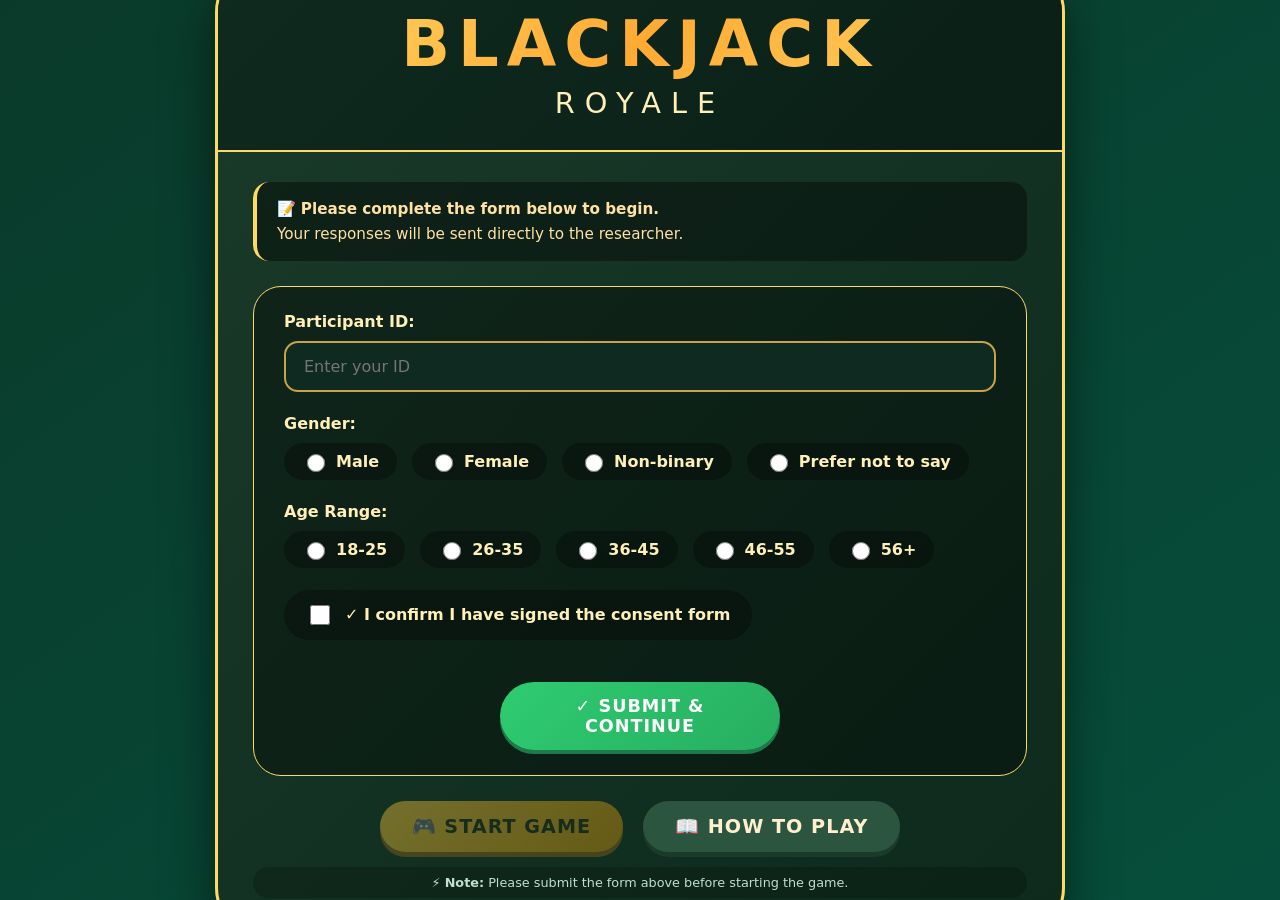
<file: index.html>
<!DOCTYPE html>
<html lang="en">
<head>
    <meta charset="UTF-8">
    <meta name="viewport" content="width=device-width, initial-scale=1.0, user-scalable=yes">
    <title>Blackjack Royale | Participant Registration</title>
    <link rel="stylesheet" href="style.css">
    <link rel="stylesheet" href="pregame.css">
</head>
<body>
    <div class="pre-game-wrapper">
        <div class="pre-game-card">
            <!-- Big Game Title -->
            <div class="game-title-header">
                <h1>BLACKJACK</h1>
                <h2>ROYALE</h2>
            </div>

            <div class="form-container">
                <!-- Instructions -->
                <div class="info-message">
                    📝 <strong>Please complete the form below to begin.</strong><br>
                    Your responses will be sent directly to the researcher.
                </div>

                <!-- CUSTOM FORM -->
                <div class="custom-form-container">
                    <form id="participantForm" class="participant-form">
                        <div class="form-group">
                            <label for="participantId">Participant ID:</label>
                            <input type="text" id="participantId" name="participantId" class="form-input" placeholder="Enter your ID" required>
                        </div>

                        <div class="form-group">
                            <label>Gender:</label>
                            <div class="radio-group-custom">
                                <label class="radio-custom">
                                    <input type="radio" name="gender" value="Male"> Male
                                </label>
                                <label class="radio-custom">
                                    <input type="radio" name="gender" value="Female"> Female
                                </label>
                                <label class="radio-custom">
                                    <input type="radio" name="gender" value="Non-binary"> Non-binary
                                </label>
                                <label class="radio-custom">
                                    <input type="radio" name="gender" value="Prefer not to say"> Prefer not to say
                                </label>
                            </div>
                        </div>

                        <div class="form-group">
                            <label>Age Range:</label>
                            <div class="radio-group-custom">
                                <label class="radio-custom">
                                    <input type="radio" name="age" value="18-25"> 18-25
                                </label>
                                <label class="radio-custom">
                                    <input type="radio" name="age" value="26-35"> 26-35
                                </label>
                                <label class="radio-custom">
                                    <input type="radio" name="age" value="36-45"> 36-45
                                </label>
                                <label class="radio-custom">
                                    <input type="radio" name="age" value="46-55"> 46-55
                                </label>
                                <label class="radio-custom">
                                    <input type="radio" name="age" value="56+"> 56+
                                </label>
                            </div>
                        </div>

                        <div class="form-group checkbox-group">
                            <label class="checkbox-custom">
                                <input type="checkbox" id="consent" required>
                                <span>✓ I confirm I have signed the consent form</span>
                            </label>
                        </div>

                        <div class="form-status" id="formStatus" style="display: none;"></div>

                        <div class="form-buttons">
                            <button type="submit" class="submit-form-btn">✓ SUBMIT & CONTINUE</button>
                        </div>
                    </form>
                </div>

                <div class="action-buttons-pregame">
                    <button id="startGameBtnPre" class="start-game-btn" disabled>🎮 START GAME</button>
                    <button id="howToPlayBtn" class="how-to-play-btn">📖 HOW TO PLAY</button>
                </div>

                <div class="form-note">
                    ⚡ <strong>Note:</strong> Please submit the form above before starting the game.
                </div>
            </div>
        </div>
    </div>

    <!-- How To Play Modal -->
    <div id="howToPlayModal" class="modal-overlay" style="display: none;">
        <div class="modal-content">
            <div class="modal-header">
                <h2>📜 HOW TO PLAY BLACKJACK ROYALE</h2>
                <button id="closeModalBtn" class="close-modal">&times;</button>
            </div>
            <div class="modal-body">
                <p><strong>🎯 Goal:</strong> Beat the dealer's hand without exceeding 21.</p>
                <p><strong>🃏 Card Values:</strong> Number cards = face value. Face cards (J, Q, K) = 10. Ace = 11 or 1.</p>
                <p><strong>⚙️ Gameplay Rules:</strong></p>
                <ul>
                    <li>Place bet (min 25 points) → Click "PLACE BET" then "NEW HAND".</li>
                    <li><strong>HIT</strong> → Take another card. <strong>STAND</strong> → End your turn.</li>
                    <li><strong>DOUBLE</strong> → Double bet, receive exactly one more card.</li>
                    <li><strong>SPLIT</strong> → If first two cards have same rank, split into two hands.</li>
                    <li><strong>Insurance/Even Money</strong> offered when dealer shows Ace.</li>
                    <li>Blackjack pays 3:2. Dealer stands on soft 17.</li>
                    <li>Complete 50 hands maximum.</li>
                </ul>
            </div>
            <div class="modal-footer">
                <button id="closeModalOnlyBtn" class="start-game-modal-btn">CLOSE</button>
            </div>
        </div>
    </div>

    <script src="pregame.js"></script>
</body>
</html>
</file>
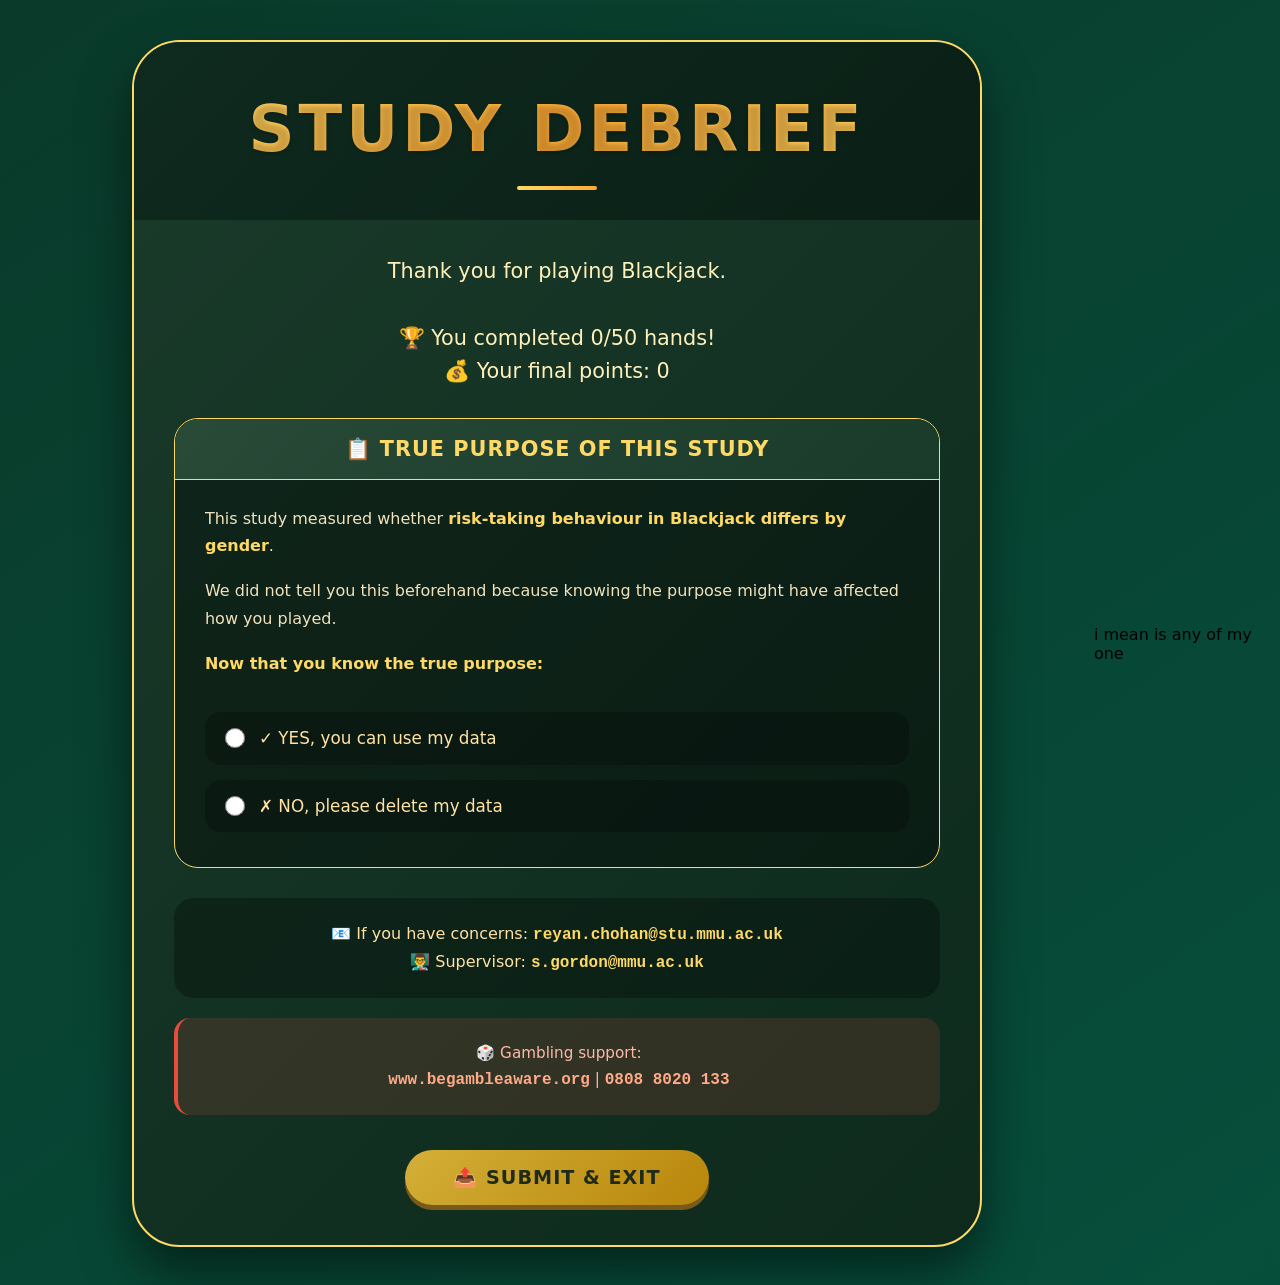
<file: debrief.html>
<!DOCTYPE html>
<html lang="en">
<head>
    <meta charset="UTF-8">
    <meta name="viewport" content="width=device-width, initial-scale=1.0, user-scalable=yes">
    <title>Study Debrief | Blackjack Research</title>
    <link rel="stylesheet" href="debrief.css">
</head>
<body>
    <div class="debrief-wrapper">
        <div class="debrief-card">
            <div class="debrief-header">
                <h1 class="debrief-title">STUDY DEBRIEF</h1>
                <div class="title-underline"></div>
            </div>

            <div class="debrief-content">
                <p class="thank-you-message" id="thankYouMessage">
                    Thank you for playing Blackjack.
                </p>

                <div class="info-box">
                    <div class="info-box-title">📋 TRUE PURPOSE OF THIS STUDY</div>
                    <div class="info-box-body">
                        <p>This study measured whether <strong>risk-taking behaviour in Blackjack differs by gender</strong>.</p>
                        <p>We did not tell you this beforehand because knowing the purpose might have affected how you played.</p>
                        <p><strong>Now that you know the true purpose:</strong></p>

                        <div class="consent-options">
                            <label class="consent-option">
                                <input type="radio" name="dataConsent" value="yes" id="consentYes">
                                <span>✓ YES, you can use my data</span>
                            </label>
                            <label class="consent-option">
                                <input type="radio" name="dataConsent" value="no" id="consentNo">
                                <span>✗ NO, please delete my data</span>
                            </label>
                        </div>
                    </div>
                </div>

                <div class="contact-info">
                    <p>📧 If you have concerns: <strong>reyan.chohan@stu.mmu.ac.uk</strong></p>
                    <p>👨‍🏫 Supervisor: <strong>s.gordon@mmu.ac.uk</strong></p>
                </div>

                <div class="support-info">
                    <p>🎲 Gambling support:</p>
                    <p><strong>www.begambleaware.org</strong> | <strong>0808 8020 133</strong></p>
                </div>

                <div class="action-buttons">
                    <button id="submitExitBtn" class="submit-exit-btn">📤 SUBMIT & EXIT</button>
                </div>
            </div>
        </div>
    </div>

    <script src="debrief.js"></script>
</body>
</html>i mean is any of my one
</file>
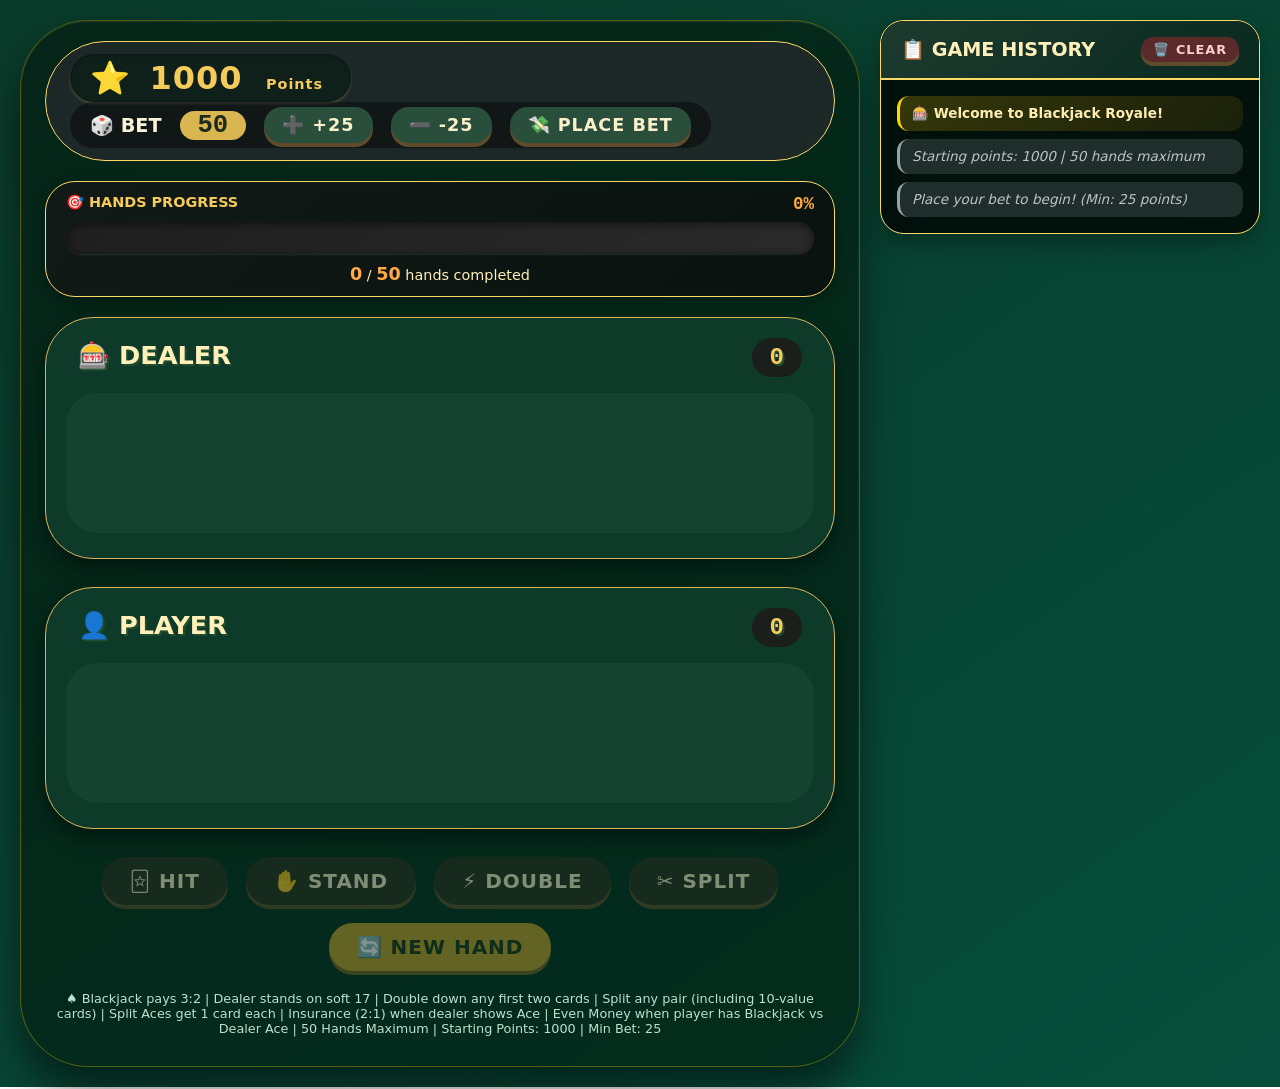
<file: game.html>
<!DOCTYPE html>
<html lang="en">
<head>
    <meta charset="UTF-8">
    <meta name="viewport" content="width=device-width, initial-scale=1.0, user-scalable=no">
    <title>Blackjack Royale | 50 Hands Challenge ✨</title>
    <link rel="stylesheet" href="style.css">
</head>
<body>
    <script>
        // Get participant ID from URL
        const urlParams = new URLSearchParams(window.location.search);
        const participantId = urlParams.get('participantId');
        if (participantId) {
            sessionStorage.setItem('participantId', participantId);
        }
    </script>
    <div class="main-layout">
        <!-- Game Area -->
        <div class="game-container">
            <div class="info-panel">
                <div class="bankroll">
                    <span>⭐</span>
                    <span id="bankValue">1000</span>
                    <span style="font-size: 0.9rem; margin-left: 5px;">Points</span>
                </div>
                <div class="bet-area">
                    <div class="bet-label">🎲 BET</div>
                    <div class="current-bet" id="currentBetSpan">0</div>
                    <button class="bet-control" id="betPlusBtn">➕ +25</button>
                    <button class="bet-control" id="betMinusBtn">➖ -25</button>
                    <button class="bet-control reset-btn" id="placeBetBtn">💸 PLACE BET</button>
                </div>
            </div>

            <div class="progress-container">
                <div class="progress-info">
                    <span>🎯 HANDS PROGRESS</span>
                    <span id="progressPercent">0%</span>
                </div>
                <div class="progress-bar-bg">
                    <div class="progress-bar-fill" id="progressBarFill"></div>
                </div>
                <div class="progress-stats">
                    <span id="handsPlayedProgress">0</span> / <span id="totalHandsProgress">50</span> hands completed
                </div>
            </div>

            <!-- DEALER AREA -->
            <div class="hand-section">
                <div class="hand-title">
                    <span>🎰 DEALER</span>
                    <span class="score-badge" id="dealerScoreDisplay">?</span>
                </div>
                <div class="cards-row" id="dealerCardsContainer"></div>
            </div>

            <!-- PLAYER AREA -->
            <div class="hand-section" id="playerMainArea">
                <div class="hand-title">
                    <span>👤 PLAYER</span>
                    <span class="score-badge" id="playerScoreDisplay">0</span>
                </div>
                <div class="cards-row" id="playerCardsContainer"></div>
            </div>

            <!-- Split Hands Container -->
            <div id="splitHandsContainer" style="display: none;">
                <div class="hand-section split-hand" id="splitHand1Section">
                    <div class="hand-title">
                        <span>✂️ SPLIT HAND 1</span>
                        <span class="score-badge" id="splitHand1Score">0</span>
                    </div>
                    <div class="cards-row" id="splitHand1Cards"></div>
                    <div class="split-hand-buttons">
                        <button class="split-hit-btn" data-hand="1">🃟 HIT</button>
                        <button class="split-stand-btn" data-hand="1">✋ STAND</button>
                        <button class="split-double-btn" data-hand="1">⚡ DOUBLE</button>
                    </div>
                </div>
                <div class="hand-section split-hand" id="splitHand2Section">
                    <div class="hand-title">
                        <span>✂️ SPLIT HAND 2</span>
                        <span class="score-badge" id="splitHand2Score">0</span>
                    </div>
                    <div class="cards-row" id="splitHand2Cards"></div>
                    <div class="split-hand-buttons">
                        <button class="split-hit-btn" data-hand="2">🃟 HIT</button>
                        <button class="split-stand-btn" data-hand="2">✋ STAND</button>
                        <button class="split-double-btn" data-hand="2">⚡ DOUBLE</button>
                    </div>
                </div>
            </div>

            <!-- Insurance & Even Money Panel -->
            <div class="insurance-panel" id="insurancePanel" style="display: none;">
                <div class="insurance-message" id="insuranceMessage"></div>
                <div class="insurance-buttons">
                    <button id="insuranceYesBtn" class="insurance-btn yes-btn">🛡️ TAKE INSURANCE</button>
                    <button id="insuranceNoBtn" class="insurance-btn no-btn">❌ DECLINE</button>
                </div>
            </div>

            <div class="action-buttons">
                <button id="hitBtn" disabled>🃟 HIT</button>
                <button id="standBtn" disabled>✋ STAND</button>
                <button id="doubleBtn" disabled>⚡ DOUBLE</button>
                <button id="splitBtn" disabled>✂️ SPLIT</button>
                <button id="newGameBtn" class="btn-primary">🔄 NEW HAND</button>
                <button id="resetGameBtn" class="reset-btn" style="display: none;">🔄 RESET GAME</button>
            </div>
            <footer>♠️ Blackjack pays 3:2 | Dealer stands on soft 17 | Double down any first two cards | Split any pair (including 10-value cards) | Split Aces get 1 card each | Insurance (2:1) when dealer shows Ace | Even Money when player has Blackjack vs Dealer Ace | 50 Hands Maximum | Starting Points: 1000 | Min Bet: 25</footer>
        </div>

        <!-- Chat Log Sidebar -->
        <div class="chat-log">
            <div class="chat-header">
                <span>📋 GAME HISTORY</span>
                <button id="clearChatBtn" class="clear-chat-btn">🗑️ CLEAR</button>
            </div>
            <div class="chat-messages" id="chatMessages">
                <div class="chat-entry welcome">🎰 Welcome to Blackjack Royale!</div>
                <div class="chat-entry system">Starting points: 1000 | 50 hands maximum</div>
                <div class="chat-entry system">Place your bet to begin! (Min: 25 points)</div>
            </div>
        </div>
    </div>

    <script src="script.js"></script>
</body>
</html>
</file>
<file: style.css>
* {
    user-select: none;
    box-sizing: border-box;
}

body {
    background: linear-gradient(145deg, #0a3a2a 0%, #064e3b 100%);
    min-height: 100vh;
    display: flex;
    justify-content: center;
    align-items: center;
    font-family: 'Segoe UI', 'Poppins', 'Roboto', system-ui, sans-serif;
    margin: 0;
    padding: 20px;
}

.main-layout {
    display: flex;
    gap: 20px;
    max-width: 1600px;
    width: 100%;
    margin: 0 auto;
}

.game-container {
    flex: 2;
    min-width: 0;
    background: rgba(0, 20, 10, 0.55);
    border-radius: 68px;
    padding: 20px 24px 30px;
    backdrop-filter: blur(2px);
    box-shadow: 0 25px 40px rgba(0, 0, 0, 0.5), inset 0 1px 2px rgba(255, 255, 255, 0.1);
    border: 1px solid rgba(255, 215, 0, 0.3);
}

.info-panel {
    display: flex;
    justify-content: space-between;
    align-items: baseline;
    flex-wrap: wrap;
    background: #1e2a2aee;
    padding: 12px 24px;
    border-radius: 60px;
    margin-bottom: 20px;
    backdrop-filter: blur(4px);
    border: 1px solid #ffd966;
    color: #f9f3d9;
}

.bankroll {
    font-size: 1.7rem;
    font-weight: bold;
    background: #0f1f1a;
    padding: 5px 20px;
    border-radius: 40px;
    letter-spacing: 1px;
    box-shadow: inset 0 1px 3px #00000055, 0 2px 3px #ffdf8c33;
}

    .bankroll span {
        color: #f5cb5c;
        font-size: 2rem;
        margin-right: 8px;
    }

.bet-area {
    display: flex;
    gap: 18px;
    align-items: center;
    background: #00000066;
    padding: 5px 20px;
    border-radius: 40px;
}

.bet-label {
    font-weight: 600;
    font-size: 1.2rem;
}

.current-bet {
    background: #d9b650;
    color: #1e2a1c;
    font-weight: bold;
    font-size: 1.6rem;
    padding: 0 18px;
    border-radius: 30px;
    font-family: monospace;
}

.progress-container {
    background: linear-gradient(135deg, #1a1a1aaa, #0d0d0daa);
    border-radius: 30px;
    padding: 12px 20px;
    margin-bottom: 20px;
    backdrop-filter: blur(8px);
    border: 1px solid #ffd966;
    box-shadow: 0 5px 15px rgba(0,0,0,0.3);
    position: relative;
    overflow: hidden;
}

.progress-info {
    display: flex;
    justify-content: space-between;
    margin-bottom: 8px;
    font-size: 0.9rem;
    font-weight: bold;
    color: #ffefb9;
    position: relative;
    z-index: 1;
}

    .progress-info span:first-child {
        color: #f5cb5c;
    }

#progressPercent {
    color: #ffaa44;
    font-family: monospace;
    font-size: 1.1rem;
    font-weight: bold;
}

.progress-bar-bg {
    background: linear-gradient(135deg, #1f1f1f, #2a2a2a);
    border-radius: 20px;
    height: 32px;
    overflow: hidden;
    box-shadow: inset 0 2px 8px rgba(0,0,0,0.5), 0 1px 2px rgba(255,255,255,0.1);
    position: relative;
}

.progress-bar-fill {
    height: 100%;
    border-radius: 20px;
    transition: width 0.6s cubic-bezier(0.68, -0.55, 0.265, 1.55);
    position: relative;
    overflow: hidden;
    background: linear-gradient(90deg, #f5b042 0%, #ffd700 25%, #ffaa33 50%, #ffd700 75%, #f5b042 100%);
    background-size: 200% 100%;
    animation: gentleShimmer 3s ease-in-out infinite;
}

@keyframes gentleShimmer {
    0%, 100% {
        background-position: 0% 50%;
        filter: brightness(1);
    }

    50% {
        background-position: 100% 50%;
        filter: brightness(1.08);
    }
}

.progress-bar-fill::after {
    content: '';
    position: absolute;
    top: 0;
    left: 0;
    right: 0;
    bottom: 0;
    background: linear-gradient(90deg, rgba(255,255,255,0) 0%, rgba(255,255,255,0.25) 50%, rgba(255,255,255,0) 100%);
    animation: shimmerSlide 2.5s infinite;
    transform: translateX(-100%);
    pointer-events: none;
}

@keyframes shimmerSlide {
    0% {
        transform: translateX(-100%);
    }

    100% {
        transform: translateX(100%);
    }
}

.progress-star {
    position: absolute;
    pointer-events: none;
    z-index: 5;
    filter: drop-shadow(0 0 2px gold);
    animation: starTwinkle 1.5s ease-in-out infinite;
}

@keyframes starTwinkle {
    0%, 100% {
        opacity: 0.5;
        transform: scale(0.9);
    }

    50% {
        opacity: 1;
        transform: scale(1.2);
    }
}

.progress-stats {
    text-align: center;
    margin-top: 10px;
    font-size: 0.9rem;
    color: #ffefb9;
    position: relative;
    z-index: 1;
}

    .progress-stats span {
        color: #ffaa44;
        font-weight: bold;
        font-size: 1.1rem;
    }

@keyframes particleFloat {
    0% {
        transform: translateY(0) rotate(0deg);
        opacity: 1;
    }

    100% {
        transform: translateY(-80px) rotate(360deg);
        opacity: 0;
    }
}

.threshold-particle {
    position: absolute;
    font-size: 16px;
    animation: particleFloat 1.2s ease-out forwards;
    pointer-events: none;
    z-index: 10;
}

@keyframes milestoneCelebration {
    0%, 100% {
        transform: scale(1);
        border-color: #ffd966;
    }

    50% {
        transform: scale(1.02);
        box-shadow: 0 0 25px rgba(255, 215, 0, 0.8);
        border-color: #ffaa44;
    }
}

.pulse-glow {
    animation: milestoneCelebration 1.5s ease-out;
}

.milestone-icon {
    position: absolute;
    font-size: 1.2rem;
    animation: floatStarsExtended 1.8s ease-out forwards;
    pointer-events: none;
    z-index: 10;
}

@keyframes floatStarsExtended {
    0% {
        transform: translateY(0) rotate(0deg);
        opacity: 1;
    }

    100% {
        transform: translateY(-60px) rotate(360deg);
        opacity: 0;
    }
}

.progress-flash {
    animation: progressFlash 1.2s ease-out;
}

@keyframes progressFlash {
    0%, 100% {
        filter: brightness(1);
    }

    50% {
        filter: brightness(1.4);
        box-shadow: 0 0 20px rgba(255, 215, 0, 0.7);
    }
}

/* Split Hand Styles */
.split-hand {
    background: #1a4a3aee !important;
    border: 2px solid #ffaa44 !important;
    margin-top: 20px;
    animation: splitHandAppear 0.3s ease-out;
}

@keyframes splitHandAppear {
    from {
        opacity: 0;
        transform: translateX(-20px);
    }

    to {
        opacity: 1;
        transform: translateX(0);
    }
}

.split-hand-buttons {
    display: flex;
    justify-content: center;
    gap: 12px;
    margin-top: 15px;
}

    .split-hand-buttons button {
        padding: 8px 20px;
        font-size: 0.95rem;
        border: none;
        border-radius: 40px;
        cursor: pointer;
        font-weight: bold;
        transition: all 0.2s ease;
    }

.split-hit-btn {
    background: #2b6a4a;
    color: white;
    box-shadow: 0 3px 0 #1a3a2a;
}

    .split-hit-btn:hover:not(:disabled) {
        background: #3a8a5a;
        transform: translateY(-1px);
    }

.split-stand-btn {
    background: #8b5a2a;
    color: white;
    box-shadow: 0 3px 0 #5a3a1a;
}

    .split-stand-btn:hover:not(:disabled) {
        background: #ab7a3a;
        transform: translateY(-1px);
    }

.split-double-btn {
    background: #c49a2b;
    color: #1a2f1a;
    box-shadow: 0 3px 0 #8a6a1a;
}

    .split-double-btn:hover:not(:disabled) {
        background: #e4ba4b;
        transform: translateY(-1px);
    }

.split-hand-buttons button:disabled {
    opacity: 0.4;
    cursor: not-allowed;
    transform: none;
}

.split-hand-buttons button:active {
    transform: translateY(2px);
}

/* Insurance Panel */
.insurance-panel {
    background: linear-gradient(135deg, #1a2a2aee, #0d1f1fee);
    border-radius: 40px;
    padding: 15px 25px;
    margin: 15px 0;
    border: 2px solid #ffd966;
    backdrop-filter: blur(8px);
    animation: panelSlideIn 0.3s ease-out;
}

@keyframes panelSlideIn {
    from {
        opacity: 0;
        transform: translateY(-20px);
    }

    to {
        opacity: 1;
        transform: translateY(0);
    }
}

.insurance-message {
    text-align: center;
    font-size: 1.1rem;
    font-weight: bold;
    color: #ffefb9;
    margin-bottom: 12px;
}

.insurance-buttons {
    display: flex;
    justify-content: center;
    gap: 20px;
}

.insurance-btn {
    padding: 10px 25px;
    font-size: 1rem;
    border-radius: 40px;
    cursor: pointer;
    transition: all 0.2s ease;
    border: none;
    font-weight: bold;
}

.yes-btn {
    background: linear-gradient(135deg, #2e7d64, #1a5a48);
    color: #ffefb9;
    box-shadow: 0 3px 0 #0a3a2a;
}

    .yes-btn:hover {
        background: linear-gradient(135deg, #3a9a7a, #2a7a5a);
        transform: translateY(-1px);
    }

.no-btn {
    background: linear-gradient(135deg, #6b2a2a, #4a1a1a);
    color: #ffcccc;
    box-shadow: 0 3px 0 #2a0a0a;
}

    .no-btn:hover {
        background: linear-gradient(135deg, #8b3a3a, #6a2a2a);
        transform: translateY(-1px);
    }

.insurance-btn:active {
    transform: translateY(2px);
}

/* Chat Log */
.chat-log {
    flex: 1;
    min-width: 280px;
    max-width: 380px;
    background: rgba(0, 0, 0, 0.75);
    backdrop-filter: blur(10px);
    border-radius: 24px;
    border: 1px solid #ffd966;
    display: flex;
    flex-direction: column;
    height: fit-content;
    max-height: 90vh;
    position: sticky;
    top: 20px;
    box-shadow: 0 10px 25px rgba(0, 0, 0, 0.3);
}

.chat-header {
    display: flex;
    justify-content: space-between;
    align-items: center;
    padding: 16px 20px;
    background: linear-gradient(135deg, #1e3a2f, #0a2a1f);
    border-radius: 24px 24px 0 0;
    border-bottom: 2px solid #ffd966;
    font-weight: bold;
    font-size: 1.2rem;
    color: #ffefb9;
}

.clear-chat-btn {
    background: #5a2a2a;
    border: none;
    padding: 5px 12px;
    font-size: 0.8rem;
    border-radius: 20px;
    cursor: pointer;
    color: #ffcccc;
    transition: all 0.2s;
}

    .clear-chat-btn:hover {
        background: #7a3a3a;
        transform: translateY(-1px);
    }

.chat-messages {
    padding: 16px;
    overflow-y: auto;
    max-height: 600px;
    display: flex;
    flex-direction: column;
    gap: 8px;
}

.chat-entry {
    padding: 8px 12px;
    border-radius: 12px;
    font-size: 0.85rem;
    line-height: 1.4;
    animation: slideIn 0.2s ease-out;
}

@keyframes slideIn {
    from {
        opacity: 0;
        transform: translateX(20px);
    }

    to {
        opacity: 1;
        transform: translateX(0);
    }
}

.chat-entry.player {
    background: rgba(52, 152, 219, 0.2);
    border-left: 3px solid #3498db;
    color: #a8d8ff;
}

.chat-entry.dealer {
    background: rgba(231, 76, 60, 0.2);
    border-left: 3px solid #e74c3c;
    color: #ffb8a8;
}

.chat-entry.win {
    background: rgba(46, 204, 113, 0.2);
    border-left: 3px solid #2ecc71;
    color: #a8ffcc;
}

.chat-entry.loss {
    background: rgba(231, 76, 60, 0.2);
    border-left: 3px solid #e74c3c;
    color: #ffb8a8;
}

.chat-entry.push {
    background: rgba(241, 196, 15, 0.2);
    border-left: 3px solid #f1c40f;
    color: #ffeaa7;
}

.chat-entry.blackjack {
    background: rgba(155, 89, 182, 0.2);
    border-left: 3px solid #9b59b6;
    color: #dbb8ff;
}

.chat-entry.system {
    background: rgba(149, 165, 166, 0.2);
    border-left: 3px solid #95a5a6;
    color: #bdc3c7;
    font-style: italic;
}

.chat-entry.welcome {
    background: linear-gradient(135deg, rgba(255, 215, 0, 0.2), rgba(255, 165, 0, 0.1));
    border-left: 3px solid #ffd700;
    color: #ffecb3;
    font-weight: bold;
}

.chat-entry.insurance {
    background: rgba(155, 89, 182, 0.2);
    border-left: 3px solid #9b59b6;
    color: #dbb8ff;
}

.chat-entry.evenmoney {
    background: linear-gradient(135deg, rgba(255, 215, 0, 0.2), rgba(255, 165, 0, 0.1));
    border-left: 3px solid #ffd700;
    color: #ffecb3;
}

.chat-entry.split {
    background: rgba(52, 152, 219, 0.3);
    border-left: 3px solid #3498db;
    color: #a8d8ff;
}

.chat-timestamp {
    font-size: 0.7rem;
    color: #888;
    margin-right: 8px;
}

.hand-section {
    background: #0f3b2cee;
    border-radius: 48px;
    padding: 20px 20px 25px;
    margin-bottom: 28px;
    box-shadow: 0 10px 20px rgba(0, 0, 0, 0.4);
    border: 1px solid #dbb45c;
}

.hand-title {
    display: flex;
    justify-content: space-between;
    align-items: baseline;
    flex-wrap: wrap;
    margin-bottom: 16px;
    padding: 0 12px;
    font-size: 1.6rem;
    font-weight: bold;
    color: #ffefb9;
    text-shadow: 2px 2px 0 #1f4d2e;
}

.score-badge {
    background: #1a1f1c;
    padding: 6px 18px;
    border-radius: 40px;
    font-family: monospace;
    font-size: 1.5rem;
    color: #f5cb5c;
}

.cards-row {
    display: flex;
    flex-wrap: wrap;
    gap: 12px;
    justify-content: center;
    min-height: 140px;
    padding: 12px;
    background: #1c4d3a80;
    border-radius: 32px;
    margin-top: 6px;
}

.card {
    width: 100px;
    height: 130px;
    background: white;
    border-radius: 14px;
    box-shadow: -3px 3px 8px rgba(0, 0, 0, 0.3), inset 0 0 0 2px #f9f3cf;
    display: flex;
    flex-direction: column;
    justify-content: center;
    align-items: center;
    font-weight: bold;
    font-size: 2.5rem;
    font-family: monospace;
    transition: transform 0.2s ease;
}

    .card:hover {
        transform: translateY(-6px);
    }

.card-rank {
    font-size: 2.2rem;
    font-weight: 800;
}

.card-suit {
    font-size: 2.8rem;
    margin-top: -6px;
}

.suit-red {
    color: #c33;
}

.suit-black {
    color: #222;
}

.hidden-card {
    background: repeating-linear-gradient(45deg, #2c5a3e, #2c5a3e 12px, #1f4532 12px, #1f4532 24px);
    border: 2px solid #e9bc6d;
    display: flex;
    justify-content: center;
    align-items: center;
}

    .hidden-card::after {
        content: "?";
        font-size: 3rem;
        opacity: 0.9;
        color: #ffd966;
    }

    .hidden-card .card-rank,
    .hidden-card .card-suit {
        display: none;
    }

.action-buttons {
    display: flex;
    flex-wrap: wrap;
    justify-content: center;
    gap: 18px;
    margin: 25px 0 20px;
}

button {
    background: #2b2b1f;
    border: none;
    font-size: 1.25rem;
    font-weight: bold;
    padding: 12px 28px;
    border-radius: 60px;
    cursor: pointer;
    color: #faf0ca;
    transition: 0.1s linear;
    box-shadow: 0 4px 0 #5f4c2b;
    font-family: inherit;
    letter-spacing: 1px;
}

    button:active {
        transform: translateY(2px);
        box-shadow: 0 1px 0 #5f4c2b;
    }

    button:disabled {
        opacity: 0.5;
        cursor: not-allowed;
    }

.btn-primary {
    background: #c49a2b;
    color: #1a2f1a;
    box-shadow: 0 4px 0 #735e1f;
}

.reset-btn {
    background: #1e5a6e;
}

.bet-control {
    background: #294e3c;
    padding: 8px 18px;
    font-size: 1.1rem;
}

footer {
    text-align: center;
    font-size: 0.8rem;
    color: #c0dfcf;
    margin-top: 20px;
}

@media (max-width: 1000px) {
    .main-layout {
        flex-direction: column;
    }

    .chat-log {
        max-width: 100%;
        position: static;
        margin-top: 20px;
    }

    .chat-messages {
        max-height: 300px;
    }
}

@media (max-width: 650px) {
    .card {
        width: 70px;
        height: 96px;
    }

    .card-rank {
        font-size: 1.5rem;
    }

    .card-suit {
        font-size: 2rem;
    }

    button {
        padding: 8px 18px;
        font-size: 0.9rem;
    }

    .bankroll {
        font-size: 1.2rem;
    }

    .insurance-buttons {
        flex-direction: column;
        gap: 10px;
    }

    .split-hand-buttons {
        flex-direction: column;
        align-items: center;
    }
}
</file>
<file: pregame.css>
/* PRE-GAME SCREEN STYLES */
.pre-game-wrapper {
    position: fixed;
    top: 0;
    left: 0;
    width: 100%;
    height: 100%;
    background: linear-gradient(145deg, #0a3a2a 0%, #064e3b 100%);
    display: flex;
    justify-content: center;
    align-items: center;
    z-index: 1000;
    padding: 20px;
    overflow-y: auto;
}

.pre-game-card {
    max-width: 850px;
    width: 100%;
    background: linear-gradient(135deg, #1a3a2a, #0d2a1c);
    border-radius: 48px;
    border: 3px solid #ffd966;
    box-shadow: 0 25px 50px rgba(0,0,0,0.5), inset 0 1px 2px rgba(255,255,240,0.1);
    overflow: hidden;
    animation: fadeSlideUp 0.4s ease-out;
}

@keyframes fadeSlideUp {
    from {
        opacity: 0;
        transform: translateY(30px);
    }

    to {
        opacity: 1;
        transform: translateY(0);
    }
}

/* Big Game Title */
.game-title-header {
    text-align: center;
    padding: 40px 20px 30px;
    background: linear-gradient(135deg, #0f2a1f, #0a1f15);
    border-bottom: 2px solid #ffd966;
}

    .game-title-header h1 {
        font-size: 4rem;
        margin: 0;
        letter-spacing: 8px;
        background: linear-gradient(135deg, #ffd966, #ffaa33, #ffd966);
        -webkit-background-clip: text;
        background-clip: text;
        color: transparent;
        font-weight: 800;
    }

    .game-title-header h2 {
        font-size: 1.8rem;
        margin: 5px 0 0;
        letter-spacing: 10px;
        color: #ffefb9;
        font-weight: 500;
    }

.form-container {
    padding: 30px 35px 35px;
}

.info-message {
    background: rgba(0, 0, 0, 0.4);
    border-left: 4px solid #ffd966;
    padding: 15px 20px;
    border-radius: 16px;
    margin-bottom: 25px;
    color: #ffe2a4;
    font-size: 0.95rem;
    line-height: 1.6;
}

/* Custom Form Styles */
.custom-form-container {
    background: rgba(0, 0, 0, 0.35);
    border-radius: 28px;
    padding: 25px 30px;
    margin-bottom: 25px;
    border: 1px solid #ffd966;
}

.participant-form {
    display: flex;
    flex-direction: column;
    gap: 22px;
}

.form-group {
    display: flex;
    flex-direction: column;
    gap: 10px;
}

    .form-group label {
        color: #ffefb9;
        font-weight: 600;
        font-size: 1rem;
    }

.form-input {
    background: #0f2a20;
    border: 2px solid #c9a34b;
    border-radius: 14px;
    padding: 14px 18px;
    font-size: 1rem;
    color: #ffefcf;
    outline: none;
    transition: all 0.2s;
    font-family: inherit;
}

    .form-input:focus {
        border-color: #ffd966;
        box-shadow: 0 0 10px rgba(255, 217, 0, 0.3);
    }

    .form-input:disabled {
        opacity: 0.6;
        cursor: not-allowed;
    }

.radio-group-custom {
    display: flex;
    flex-wrap: wrap;
    gap: 15px;
}

.radio-custom {
    display: flex;
    align-items: center;
    gap: 8px;
    color: #ffe2a4;
    cursor: pointer;
    padding: 8px 18px;
    background: rgba(0, 0, 0, 0.3);
    border-radius: 40px;
    transition: all 0.2s;
}

    .radio-custom:hover {
        background: rgba(255, 217, 102, 0.2);
        transform: translateX(3px);
    }

    .radio-custom input {
        width: 18px;
        height: 18px;
        accent-color: #ffd966;
        cursor: pointer;
    }

        .radio-custom input:disabled {
            cursor: not-allowed;
        }

.checkbox-group {
    flex-direction: row;
    align-items: center;
}

.checkbox-custom {
    display: flex;
    align-items: center;
    gap: 12px;
    color: #ffe2a4;
    cursor: pointer;
    padding: 12px 22px;
    background: rgba(0, 0, 0, 0.3);
    border-radius: 48px;
    transition: all 0.2s;
}

    .checkbox-custom:hover {
        background: rgba(46, 204, 113, 0.2);
    }

    .checkbox-custom input {
        width: 20px;
        height: 20px;
        accent-color: #2ecc71;
        cursor: pointer;
    }

.submit-form-btn {
    background: linear-gradient(135deg, #2ecc71, #27ae60);
    color: white;
    font-size: 1.1rem;
    font-weight: bold;
    padding: 14px 32px;
    border-radius: 50px;
    border: none;
    cursor: pointer;
    transition: all 0.2s;
    width: 100%;
    max-width: 280px;
    margin: 10px auto 0;
    display: block;
    font-family: inherit;
    box-shadow: 0 4px 0 #1e7a4a;
}

    .submit-form-btn:hover {
        transform: translateY(-2px);
        filter: brightness(1.05);
        box-shadow: 0 6px 0 #1e7a4a;
    }

    .submit-form-btn:active {
        transform: translateY(2px);
        box-shadow: 0 2px 0 #1e7a4a;
    }

    .submit-form-btn:disabled {
        opacity: 0.6;
        cursor: not-allowed;
        transform: none;
    }

.form-status {
    text-align: center;
    padding: 12px;
    border-radius: 14px;
    font-weight: bold;
    margin: 5px 0;
}

    .form-status.success {
        background: rgba(46, 204, 113, 0.25);
        border: 1px solid #2ecc71;
        color: #a8ffcc;
    }

    .form-status.error {
        background: rgba(231, 76, 60, 0.25);
        border: 1px solid #e74c3c;
        color: #ffb8a8;
    }

.form-buttons {
    text-align: center;
    margin-top: 10px;
}

.action-buttons-pregame {
    display: flex;
    gap: 20px;
    justify-content: center;
    margin-top: 15px;
    flex-wrap: wrap;
}

.start-game-btn, .how-to-play-btn {
    font-family: 'Segoe UI', 'Poppins', system-ui, sans-serif;
    font-size: 1.2rem;
    font-weight: bold;
    padding: 14px 32px;
    border-radius: 80px;
    border: none;
    cursor: pointer;
    transition: 0.1s linear;
    box-shadow: 0 5px 0 #3a2a1a;
    letter-spacing: 1px;
}

.start-game-btn {
    background: linear-gradient(135deg, #d4af37, #b8860b);
    color: #1e2a1a;
    box-shadow: 0 5px 0 #7a5a1a;
}

    .start-game-btn:hover:not(:disabled) {
        transform: translateY(-2px);
        filter: brightness(1.05);
        box-shadow: 0 7px 0 #7a5a1a;
    }

    .start-game-btn:active:not(:disabled) {
        transform: translateY(3px);
        box-shadow: 0 2px 0 #7a5a1a;
    }

    .start-game-btn:disabled {
        opacity: 0.5;
        cursor: not-allowed;
        transform: none;
    }

.how-to-play-btn {
    background: #2c553f;
    color: #ffefcf;
    box-shadow: 0 5px 0 #1a3a2a;
}

    .how-to-play-btn:hover {
        background: #3e6e55;
        transform: translateY(-2px);
    }

    .how-to-play-btn:active {
        transform: translateY(3px);
    }

.form-note {
    text-align: center;
    font-size: 0.8rem;
    color: #c0dfcf;
    margin-top: 15px;
    padding: 8px;
    background: rgba(0, 0, 0, 0.2);
    border-radius: 30px;
}

/* Modal Styles */
.modal-overlay {
    position: fixed;
    top: 0;
    left: 0;
    width: 100%;
    height: 100%;
    background: rgba(0, 0, 0, 0.85);
    backdrop-filter: blur(8px);
    display: flex;
    justify-content: center;
    align-items: center;
    z-index: 2000;
    animation: fadeInModal 0.2s ease;
}

@keyframes fadeInModal {
    from {
        opacity: 0;
    }

    to {
        opacity: 1;
    }
}

.modal-content {
    background: linear-gradient(145deg, #1e3a2e, #0f2a1f);
    border-radius: 48px;
    max-width: 600px;
    width: 90%;
    border: 2px solid #ffd966;
    box-shadow: 0 20px 40px rgba(0,0,0,0.6);
    overflow: hidden;
    animation: modalPop 0.25s cubic-bezier(0.34, 1.2, 0.8, 1);
}

@keyframes modalPop {
    from {
        transform: scale(0.92);
        opacity: 0;
    }

    to {
        transform: scale(1);
        opacity: 1;
    }
}

.modal-header {
    display: flex;
    justify-content: space-between;
    align-items: center;
    padding: 18px 28px;
    background: #2a4a38;
    border-bottom: 2px solid #ffd966;
}

    .modal-header h2 {
        margin: 0;
        color: #ffefb9;
        font-size: 1.6rem;
    }

.close-modal {
    background: none;
    border: none;
    font-size: 2rem;
    cursor: pointer;
    color: #ffd58c;
    padding: 0;
    width: 40px;
    height: 40px;
    border-radius: 50%;
    transition: 0.1s;
    box-shadow: none;
}

    .close-modal:hover {
        background: rgba(255,100,100,0.2);
        color: #ffaa77;
        transform: scale(1.1);
    }

.modal-body {
    padding: 24px 30px;
    color: #f0e2bc;
    font-size: 0.95rem;
    line-height: 1.5;
}

    .modal-body ul {
        margin: 10px 0;
        padding-left: 20px;
    }

    .modal-body li {
        margin: 6px 0;
    }

.modal-footer {
    padding: 18px 28px;
    display: flex;
    justify-content: center;
    border-top: 1px solid #c9a34b;
}

.start-game-modal-btn {
    background: linear-gradient(135deg, #d4af37, #b8860b);
    border: none;
    font-size: 1.2rem;
    font-weight: bold;
    padding: 12px 36px;
    border-radius: 60px;
    color: #1e2a1a;
    cursor: pointer;
    box-shadow: 0 4px 0 #7a5a1a;
    transition: 0.1s;
}

    .start-game-modal-btn:hover {
        transform: translateY(-2px);
        filter: brightness(1.05);
    }

/* Responsive */
@media (max-width: 768px) {
    .game-title-header h1 {
        font-size: 2.5rem;
        letter-spacing: 4px;
    }

    .game-title-header h2 {
        font-size: 1.2rem;
        letter-spacing: 6px;
    }

    .custom-form-container {
        padding: 18px;
    }

    .radio-group-custom {
        gap: 10px;
    }

    .radio-custom {
        padding: 5px 12px;
        font-size: 0.85rem;
    }

    .form-container {
        padding: 20px;
    }

    .action-buttons-pregame {
        flex-direction: column;
        align-items: center;
    }

    .start-game-btn, .how-to-play-btn {
        width: 80%;
        max-width: 280px;
    }
}

@media (max-width: 480px) {
    .game-title-header h1 {
        font-size: 1.8rem;
    }

    .game-title-header h2 {
        font-size: 1rem;
    }

    .custom-form-container {
        padding: 15px;
    }

    .submit-form-btn {
        font-size: 1rem;
        padding: 12px 24px;
    }
}
</file>
<file: debrief.css>
/* DEBRIEF SCREEN STYLES - CLEAN VERSION */
* {
    margin: 0;
    padding: 0;
    box-sizing: border-box;
}

body {
    background: linear-gradient(145deg, #0a3a2a 0%, #064e3b 100%);
    min-height: 100vh;
    display: flex;
    justify-content: center;
    align-items: center;
    font-family: 'Segoe UI', 'Poppins', system-ui, sans-serif;
    padding: 20px;
}

.debrief-wrapper {
    width: 100%;
    display: flex;
    justify-content: center;
    align-items: center;
    padding: 20px;
}

.debrief-card {
    max-width: 850px;
    width: 100%;
    background: linear-gradient(135deg, #1a3a2a, #0d2a1c);
    border-radius: 48px;
    border: 2px solid #ffd966;
    box-shadow: 0 25px 50px rgba(0,0,0,0.5), inset 0 1px 2px rgba(255,255,240,0.1);
    overflow: hidden;
    animation: fadeSlideUp 0.5s ease-out;
}

@keyframes fadeSlideUp {
    from {
        opacity: 0;
        transform: translateY(30px);
    }

    to {
        opacity: 1;
        transform: translateY(0);
    }
}

/* Clean Header - Big Title, No Lines */
.debrief-header {
    text-align: center;
    padding: 50px 20px 30px;
    background: linear-gradient(135deg, #0f2a1f, #0a1f15);
}

.debrief-title {
    font-size: 4rem;
    font-weight: 800;
    letter-spacing: 4px;
    background: linear-gradient(135deg, #ffd966, #ffaa33, #ffd966);
    -webkit-background-clip: text;
    background-clip: text;
    color: transparent;
    text-shadow: 0 2px 4px rgba(0,0,0,0.2);
    margin: 0;
    padding: 0;
}

.title-underline {
    width: 80px;
    height: 4px;
    background: linear-gradient(90deg, #ffd966, #ffaa33);
    margin: 20px auto 0;
    border-radius: 4px;
}

.debrief-content {
    padding: 35px 40px 40px;
}

.thank-you-message {
    font-size: 1.3rem;
    color: #ffefb9;
    text-align: center;
    margin-bottom: 30px;
    font-weight: 500;
    line-height: 1.6;
}

.info-box {
    background: rgba(0, 0, 0, 0.35);
    border: 1px solid #ffd966;
    border-radius: 24px;
    margin-bottom: 30px;
    overflow: hidden;
}

.info-box-title {
    background: linear-gradient(135deg, #2a4a38, #1a3a2a);
    padding: 18px 20px;
    font-size: 1.3rem;
    font-weight: bold;
    color: #ffd966;
    border-bottom: 1px solid #ffd966;
    text-align: center;
    letter-spacing: 1px;
}

.info-box-body {
    padding: 25px 30px;
    color: #f0e2bc;
    line-height: 1.7;
    font-size: 1rem;
}

    .info-box-body p {
        margin-bottom: 18px;
    }

    .info-box-body strong {
        color: #ffd966;
    }

.consent-options {
    margin-top: 25px;
    display: flex;
    flex-direction: column;
    gap: 15px;
    padding: 10px 0;
}

.consent-option {
    display: flex;
    align-items: center;
    gap: 14px;
    cursor: pointer;
    font-size: 1.05rem;
    color: #ffe2a4;
    padding: 12px 20px;
    background: rgba(0, 0, 0, 0.25);
    border-radius: 16px;
    transition: all 0.2s ease;
}

    .consent-option:hover {
        background: rgba(255, 217, 102, 0.15);
        transform: translateX(8px);
    }

    .consent-option input {
        width: 20px;
        height: 20px;
        accent-color: #ffd966;
        cursor: pointer;
    }

    .consent-option span {
        cursor: pointer;
    }

.contact-info {
    background: rgba(0, 0, 0, 0.3);
    padding: 18px 25px;
    border-radius: 20px;
    margin-bottom: 20px;
    text-align: center;
}

    .contact-info p {
        color: #ffe2a4;
        margin: 8px 0;
        font-size: 1rem;
    }

    .contact-info strong {
        color: #ffd966;
        font-family: monospace;
        font-size: 1rem;
    }

.support-info {
    background: rgba(231, 76, 60, 0.15);
    border-left: 4px solid #e74c3c;
    padding: 18px 25px;
    border-radius: 16px;
    margin-bottom: 35px;
    text-align: center;
}

    .support-info p {
        color: #ffb8a8;
        margin: 8px 0;
        font-size: 0.95rem;
    }

    .support-info strong {
        color: #ffaa88;
        font-family: monospace;
        font-size: 1rem;
    }

.action-buttons {
    display: flex;
    justify-content: center;
    margin-top: 10px;
}

.submit-exit-btn {
    background: linear-gradient(135deg, #d4af37, #b8860b);
    color: #1e2a1a;
    font-size: 1.2rem;
    font-weight: bold;
    padding: 16px 48px;
    border-radius: 60px;
    border: none;
    cursor: pointer;
    transition: 0.1s linear;
    box-shadow: 0 5px 0 #7a5a1a;
    letter-spacing: 1px;
    font-family: inherit;
}

    .submit-exit-btn:hover {
        transform: translateY(-2px);
        filter: brightness(1.05);
        box-shadow: 0 7px 0 #7a5a1a;
    }

    .submit-exit-btn:active {
        transform: translateY(3px);
        box-shadow: 0 2px 0 #7a5a1a;
    }

/* Responsive Design */
@media (max-width: 768px) {
    .debrief-card {
        max-width: 95%;
    }

    .debrief-title {
        font-size: 2.5rem;
        letter-spacing: 3px;
    }

    .debrief-content {
        padding: 25px 25px 30px;
    }

    .thank-you-message {
        font-size: 1.1rem;
    }

    .info-box-title {
        font-size: 1.1rem;
        padding: 14px 15px;
    }

    .info-box-body {
        padding: 18px 20px;
        font-size: 0.9rem;
    }

    .consent-option {
        font-size: 0.95rem;
        padding: 10px 15px;
    }

    .contact-info p, .support-info p {
        font-size: 0.85rem;
    }

    .submit-exit-btn {
        font-size: 1rem;
        padding: 12px 35px;
    }
}

@media (max-width: 480px) {
    .debrief-title {
        font-size: 2rem;
        letter-spacing: 2px;
    }

    .title-underline {
        width: 60px;
        height: 3px;
    }

    .debrief-content {
        padding: 20px 18px 25px;
    }

    .thank-you-message {
        font-size: 1rem;
    }

    .info-box-body {
        padding: 15px 15px;
        line-height: 1.5;
    }

    .consent-option {
        font-size: 0.85rem;
        padding: 8px 12px;
    }

    .submit-exit-btn {
        font-size: 0.95rem;
        padding: 10px 28px;
    }
}
/* Withdrawal Form Container */
.withdrawal-form-container {
    margin-top: 20px;
    margin-bottom: 25px;
    border-radius: 24px;
    overflow: hidden;
    animation: slideDown 0.3s ease-out;
}

@keyframes slideDown {
    from {
        opacity: 0;
        transform: translateY(-20px);
    }

    to {
        opacity: 1;
        transform: translateY(0);
    }
}

.embedded-form-wrapper {
    background: rgba(0, 0, 0, 0.2);
    border-radius: 16px;
    padding: 10px;
    margin: 15px 0;
}

    .embedded-form-wrapper iframe {
        border-radius: 12px;
        background: white;
    }

.withdrawal-buttons {
    display: flex;
    gap: 15px;
    justify-content: center;
    margin-top: 20px;
}

.confirm-withdrawal-btn {
    background: linear-gradient(135deg, #e74c3c, #c0392b);
    color: white;
    font-size: 1rem;
    font-weight: bold;
    padding: 12px 28px;
    border-radius: 40px;
    border: none;
    cursor: pointer;
    transition: 0.1s linear;
    box-shadow: 0 4px 0 #7a2a1a;
}

    .confirm-withdrawal-btn:hover {
        transform: translateY(-2px);
        filter: brightness(1.05);
    }

.cancel-withdrawal-btn {
    background: #2c553f;
    color: #ffefcf;
    font-size: 1rem;
    font-weight: bold;
    padding: 12px 28px;
    border-radius: 40px;
    border: none;
    cursor: pointer;
    transition: 0.1s linear;
    box-shadow: 0 4px 0 #1a3a2a;
}

    .cancel-withdrawal-btn:hover {
        background: #3e6e55;
        transform: translateY(-2px);
    }
</file>
